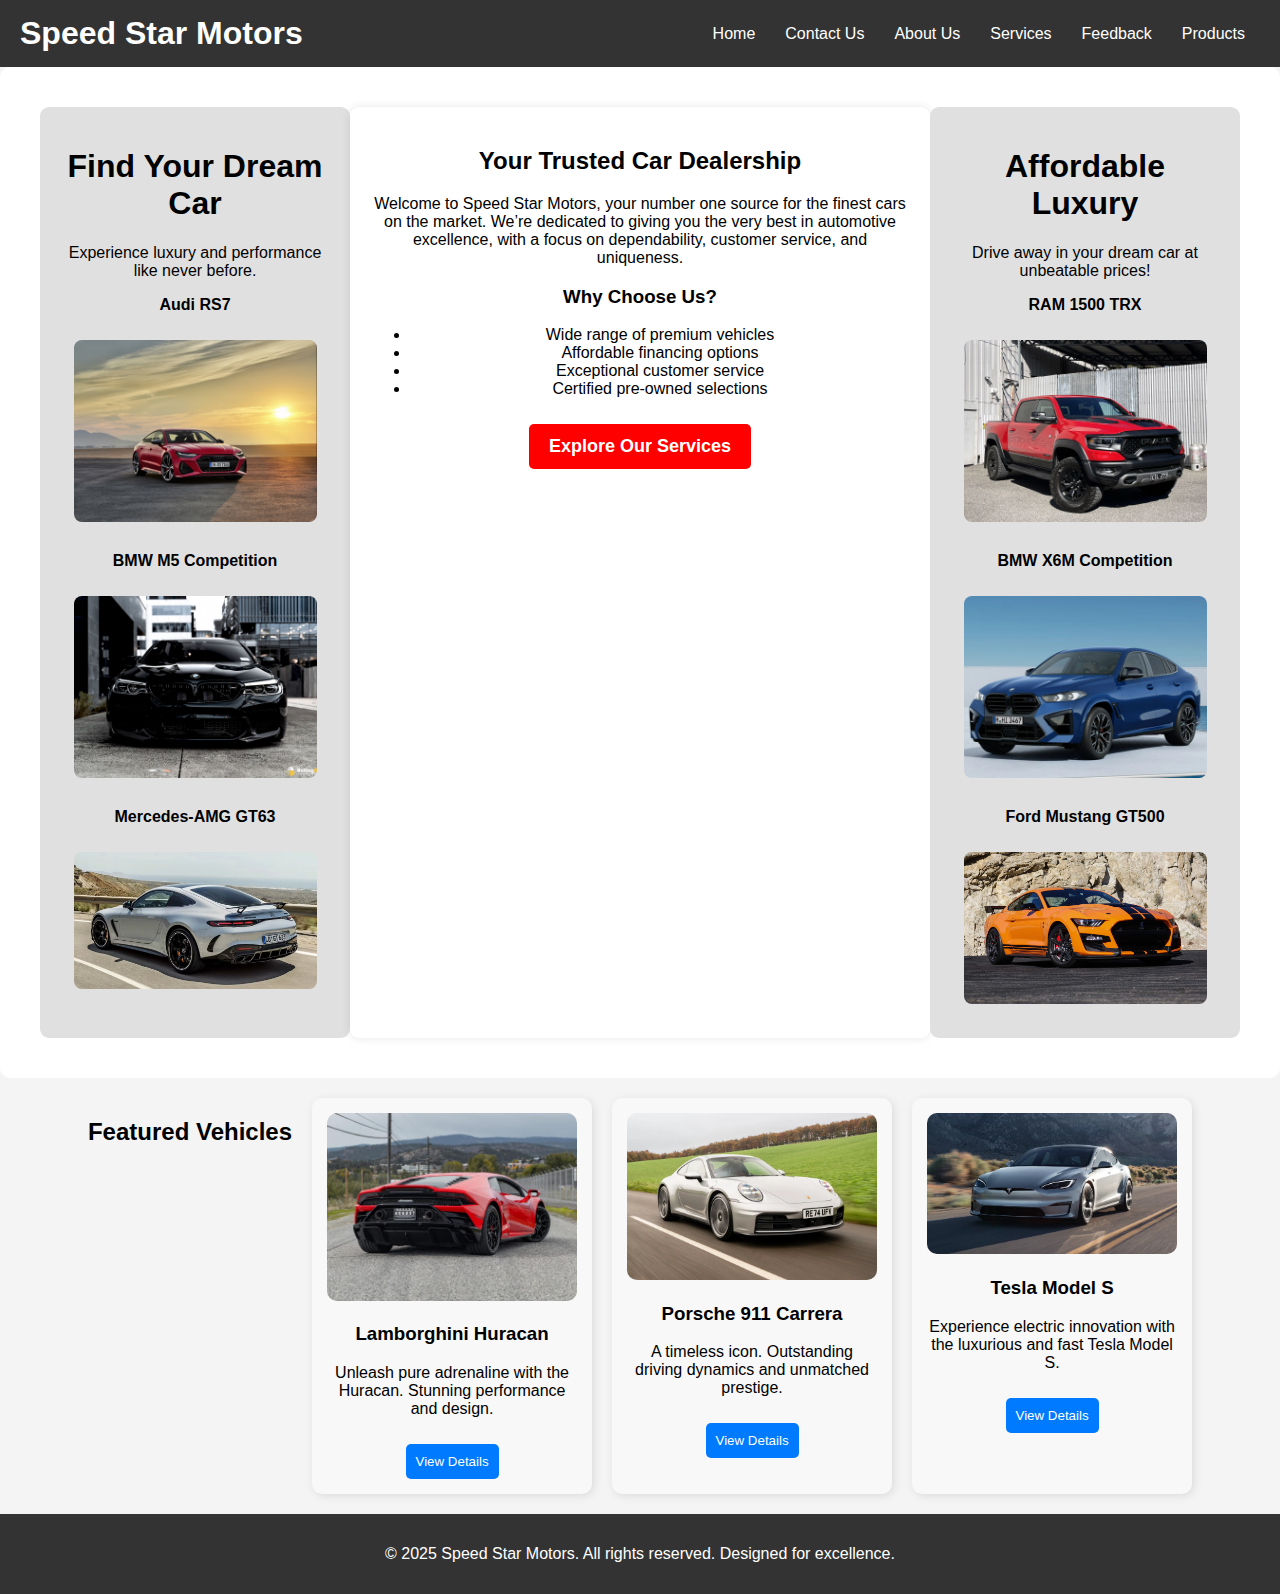
<file: index.html>
<!DOCTYPE html>
<html lang="en">
<head>
<meta charset="UTF-8">
<meta name="viewport" content="width=device-width, initial-scale=1.0">
<title>Speed Star Motors | Home</title>
<link rel="stylesheet" href="style.css">
</head>
<body>

  <header>
    <div class="logo">
	    <h1>Speed Star Motors</h1>
	  </div>
	 <nav>
	     <ul>
        <li><a href="index.html">Home</a></li>
        <li><a href="contactus.html">Contact Us</a></li>
        <li><a href="aboutus.html">About Us</a></li>
        <li><a href="services.html">Services</a></li>
        <li><a href="feedback.html">Feedback</a></li>
        <li><a href="products.html">Products</a></li>
		</ul>
     </nav>		
  </header>
  
  <section class="home-container">
    
    <aside class="sidebar left-sidebar">
      <h1>Find Your Dream Car</h1>
      <p>Experience luxury and performance like never before.</p>
      
      <p><strong>Audi RS7</strong></p>
      <img src="images/Rs7.jpg" alt="Audi RS7" width="100" height="100">
      
      <p><strong>BMW M5 Competition</strong></p> 
      <img src="images/bmw-m5-black.jpg" alt="BMW M5 Competition" width="100" height="100">

      <p><strong>Mercedes-AMG GT63</strong></p> 
      <img src="images/9vt1f7bfqw2levnk5nwwewcfqjm5.avif" alt="Mercedes-AMG GT63" width="100" height="100">
    </aside>

    <main class="main-content">
      <h2>Your Trusted Car Dealership</h2>
      <p>Welcome to Speed Star Motors, your number one source for the finest cars on the market. We’re dedicated to giving you the very best in automotive excellence, with a focus on dependability, customer service, and uniqueness.</p>

      <h3>Why Choose Us?</h3>
      <ul>
        <li>Wide range of premium vehicles</li>
        <li>Affordable financing options</li>
        <li>Exceptional customer service</li>
        <li>Certified pre-owned selections</li>
      </ul>

      <a href="services.html" class="btn">Explore Our Services</a>
    </main>

    <aside class="sidebar right-sidebar">
      <h1>Affordable Luxury</h1>
      <p>Drive away in your dream car at unbeatable prices!</p>

      <p><strong>RAM 1500 TRX</strong></p>
      <img src="images/RAM 1500 TRX.kpg.jpg" alt="RAM 1500 TRX" width="100" height="100">
      
      <p><strong>BMW X6M Competition</strong></p>
      <img src="images/X6M Comp.jpg" alt="BMW X6M Competition" width="100" height="100">

      <p><strong>Ford Mustang GT500</strong></p>
      <img src="images/ford mustang.jpg" alt="Ford Mustang GT500" width="100" height="100">
    </aside>

  </section>

  <section class="car-container">
    <h2 style="text-align:center; margin-bottom:20px;">Featured Vehicles</h2>
    <div class="car">
      <img src="images/Lamborghini Huracan.jpg" alt="Lamborghini Huracan">
      <h3>Lamborghini Huracan</h3>
      <p>Unleash pure adrenaline with the Huracan. Stunning performance and design.</p>
      <button>View Details</button>
    </div>
    <div class="car">
      <img src="images/blobid0.webp" alt="Porsche 911">
      <h3>Porsche 911 Carrera</h3>
      <p>A timeless icon. Outstanding driving dynamics and unmatched prestige.</p>
      <button>View Details</button>
    </div>
    <div class="car">
      <img src="images/2025-tesla-model-s-1-672d42e172407.avif" alt="Tesla Model S">
      <h3>Tesla Model S</h3>
      <p>Experience electric innovation with the luxurious and fast Tesla Model S.</p>
      <button>View Details</button>
    </div>
  </section>

  <footer>
    <p>&copy; 2025 Speed Star Motors. All rights reserved. Designed for excellence.</p>
  </footer>

</body>
</html>
</file>
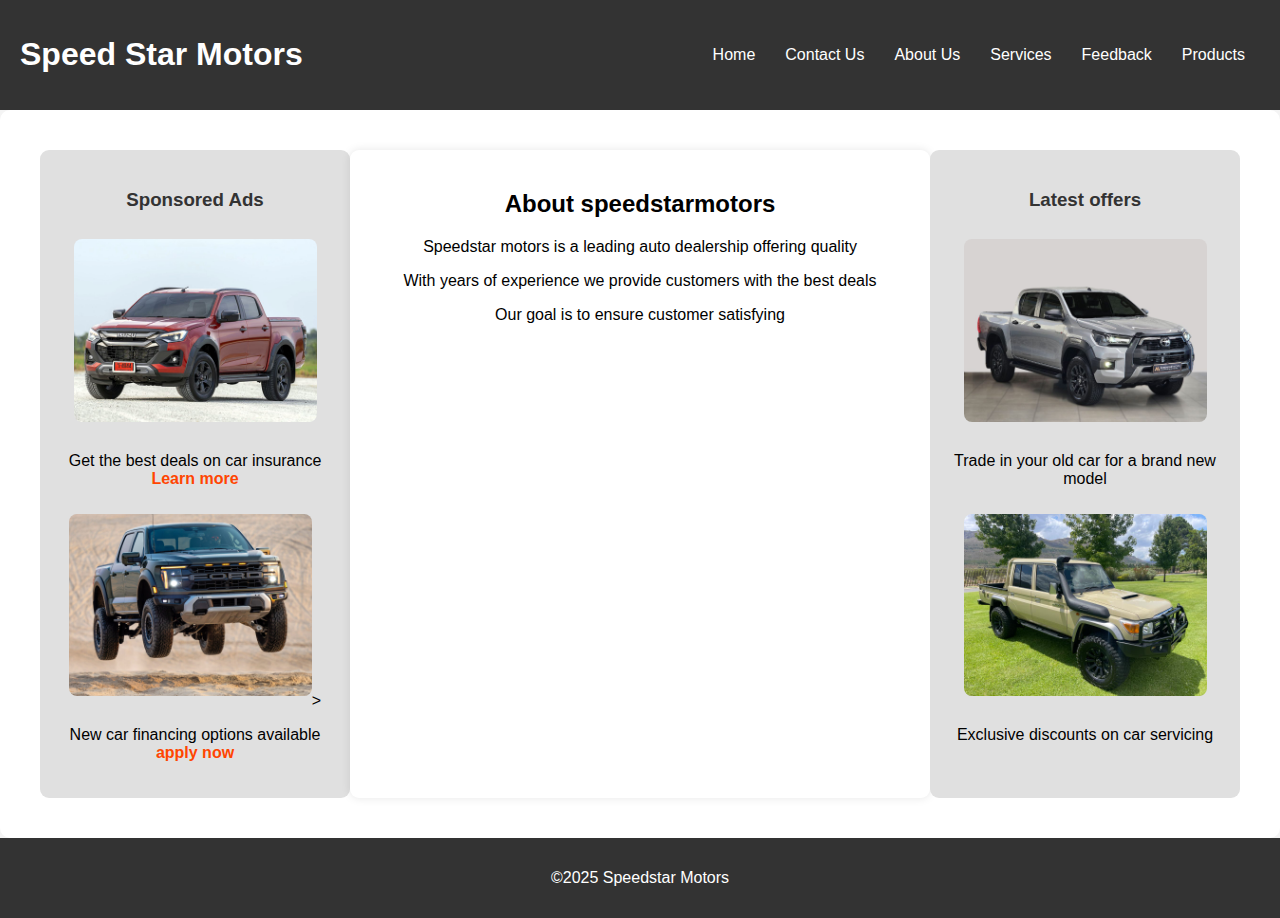
<file: aboutus.html>
<!DOCTYPE html>
<html lang="en">
<head>
    <meta charset="UTF-8">
    <meta name="viewport" content="width=device-width, initial scale=1.0">
    <title>Speed Star Motor|About Us</title>
    <link rel="stylesheet" href="style.css">
</head>

<body>
    <header>
        <h1>Speed Star Motors</h1> 
            <nav>
                <ul>
                <li><a href="index.html">Home</a></li>
                <li><a href="contactus.html">Contact Us</a></li>
                <li><a href="aboutus.html">About Us</a></li>
                <li><a href="services.html">Services</a></li>
                <li><a href="feedback.html">Feedback</a></li>
                <li><a href="products.html">Products</a></li>
			    </ul>
            </nav>		
    </header>

    <section class="about-container">
        <aside class="sidebar left-sidebar">
            <h3>Sponsored Ads</h3>
            <img src="images/D-Max.jpg" alt="Sponsored Ads" width="200" height="200">
            <p>
                Get the best deals on car insurance<a href="#"> Learn more </a>
            </p>

            <img src="images/F150 Raptor R.jpg" alt="Sponsored Ads" width="200" height="200">>
            <p>
                New car financing options available <a href="#">apply now</a>
            </p>
        </aside>

    <main class="main-content">
        <h2>About speedstarmotors</h2>
        <p>
            Speedstar motors is a leading auto dealership offering quality 
        </p>
        <p>With years of experience we provide customers with the best deals</p>
        <p>Our goal is to ensure customer satisfying </p>

    </main>
        <aside class="sidebar right-sidebar">
            <h3>Latest offers</h3>
            <img src="images/GD-6.jpg" alt="Ad 3" width="200" height="200">
            <p>
                Trade in your old car for a brand new model<a href="#"></a>
            </p>
                
            <img src="images/LX V8.jpg"  alt="Ad 4" width="200" height="200">
            <p>
                Exclusive discounts on car servicing<a href="#"></a>
            </p>
        </aside>
        
    </section>
 
    <footer>
        <p>&copy2025 Speedstar Motors</p> 
    </footer>

</body>
</html>
</file>
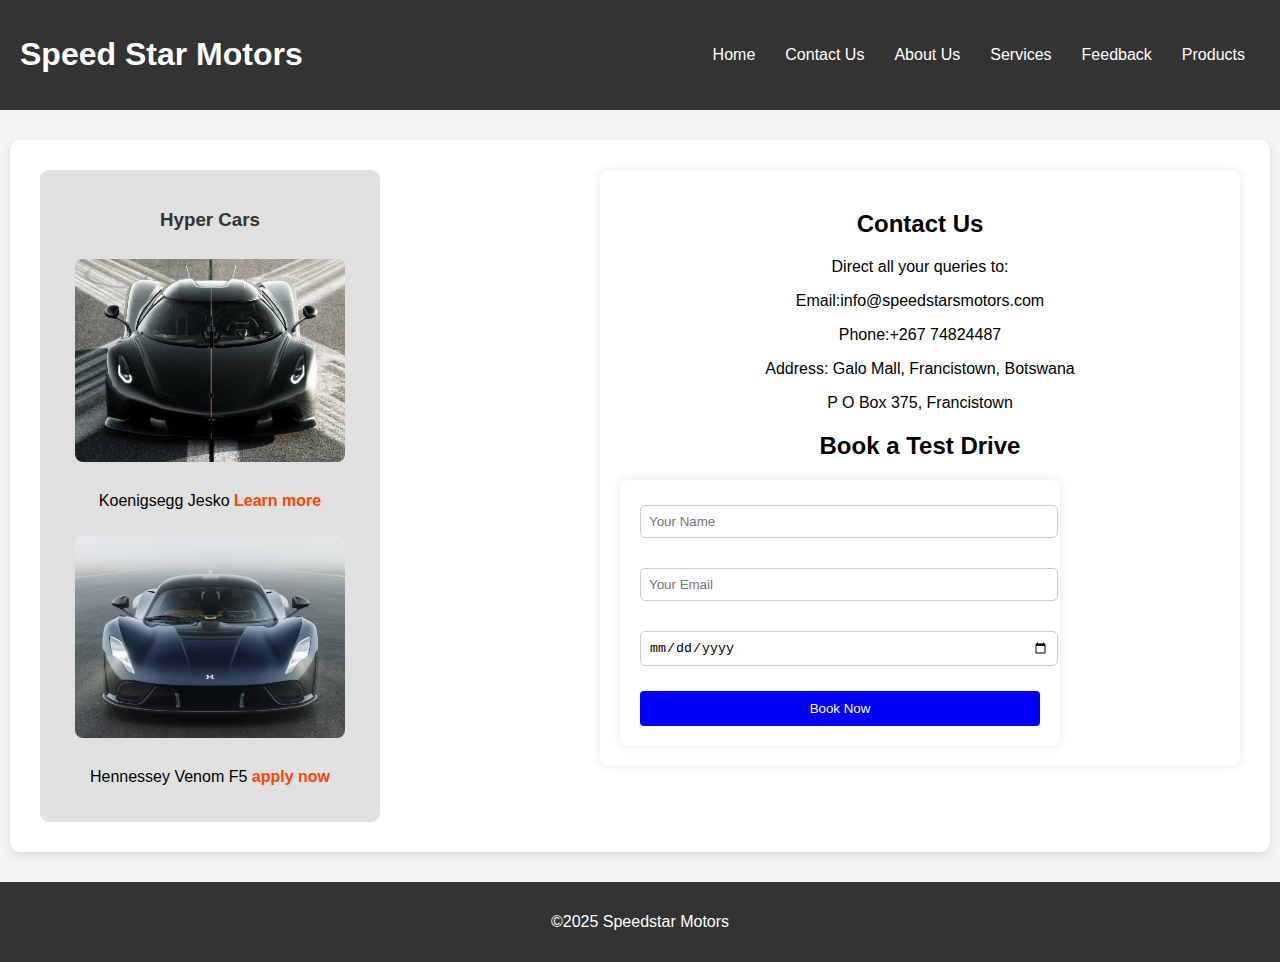
<file: contactus.html>
<!DOCTYPE html>
<html lang="en">
<head>
    <meta charset="UTF-8">
    <meta name="viewport" content="width=device-width, initial scale=1.0">
    <title>Speed Star Motor|About Us</title>
    <link rel="stylesheet" href="style.css">
</head>
<body>
     <header>
        <h1>Speed Star Motors</h1> 
         <nav>
	     <ul>
            <li><a href="index.html">Home</a></li>
            <li><a href="contactus.html">Contact Us</a></li>
            <li><a href="aboutus.html">About Us</a></li>
            <li><a href="services.html">Services</a></li>
            <li><a href="feedback.html">Feedback</a></li>
            <li><a href="products.html">Products</a></li>
		</ul>
     </nav>		
    </header>

    <section class="contact-container">
        <aside class="sidebar left-sidebar">
            <h3>Hyper Cars</h3>
           <img src="images/Koenigsegg Jesko.jpg" alt="Koenigsegg Jesko" width="200" height="200">
            <p>
                    Koenigsegg Jesko<a href="#"> Learn more </a>
            </p>
            <img src="images/Hennessey Venom F5.jpg" alt="Hennessey Venom F5" width="200" height="200">
            <p>
                Hennessey Venom F5 <a href="#">apply now</a>
            </p>
        </aside>
        <main class="main-content">
          <h2>Contact Us</h2>
          <p>Direct all your queries to:</p>
            <p>Email:info@speedstarsmotors.com</p>
            <p>Phone:+267 74824487</p>
            <p>Address: Galo Mall, Francistown, Botswana</p>
            <p>P O Box 375, Francistown</p>

            <h2>Book a Test Drive</h2>
            <form action="submit-test-drive.html" method="POST">
                <input type="text" placeholder="Your Name" required>
                 <input type="email" placeholder="Your Email" required>
                <input type="date" required>
                <button type="submit">Book Now</button>
            </form>

        </main>
    </section>
 
    <footer>
        <p>&copy2025 Speedstar Motors</p> 
    </footer>


</body>
</html>
</file>
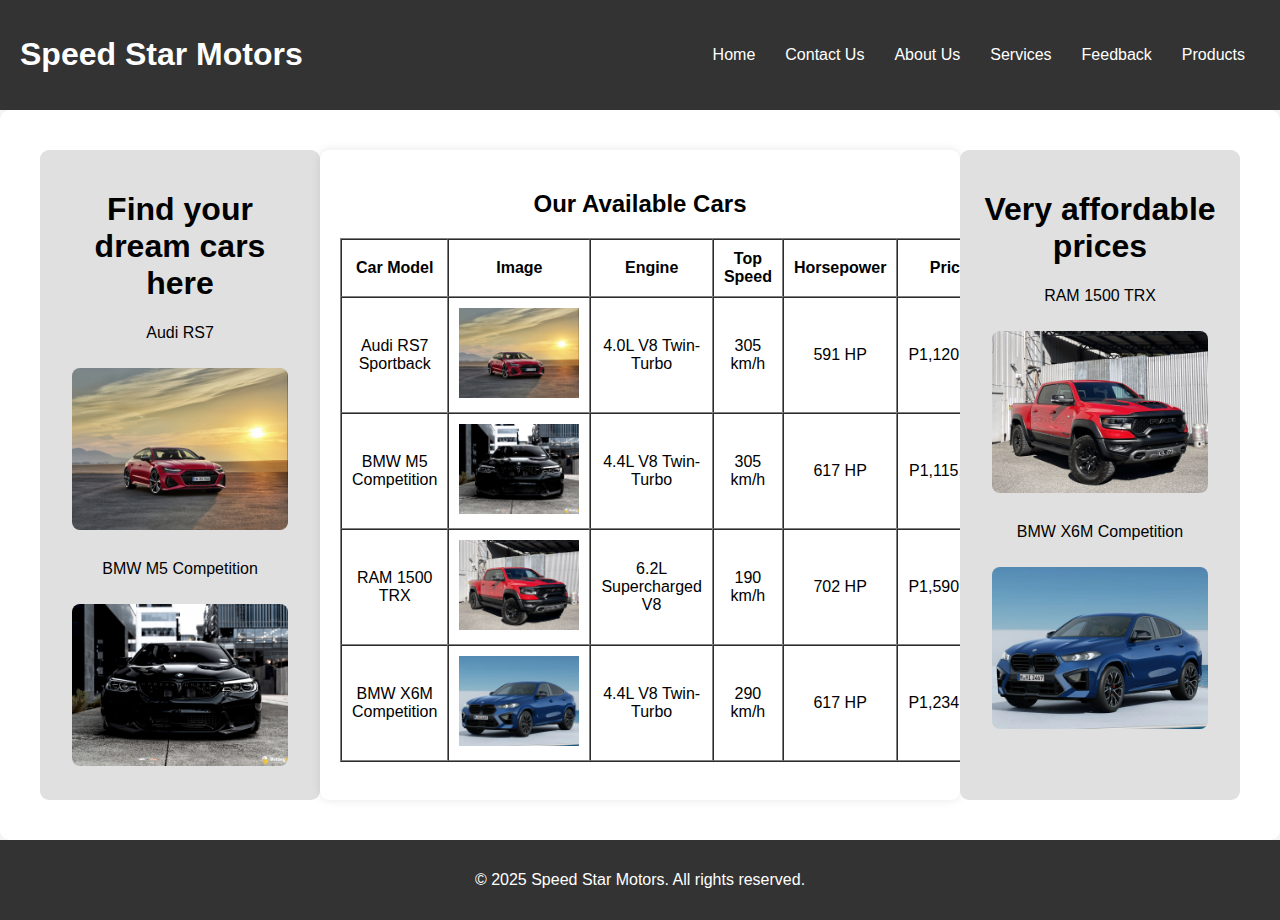
<file: products.html>
<!DOCTYPE html>
<html lang="en">
<head>
  <meta charset="UTF-8">
  <meta name="viewport" content="width=device-width, initial-scale=1.0">
  <title>Speed Star Motors | Products</title>
  <link rel="stylesheet" href="style.css">
</head>
<body>
  <header>
    <h1>Speed Star Motors</h1>
    <nav>
      <ul>
        <li><a href="index.html">Home</a></li>
        <li><a href="contactus.html">Contact Us</a></li>
        <li><a href="aboutus.html">About Us</a></li>
        <li><a href="services.html">Services</a></li>
        <li><a href="feedback.html">Feedback</a></li>
        <li><a href="products.html">Products</a></li>
      </ul>
    </nav>
  </header>

  <section class="home-container">
    <aside class="sidebar left-sidebar">
      <h1>Find your dream cars here</h1>
      <p>Audi RS7</p>
      <img src="images/Rs7.jpg" alt="Audi RS7" width="100" height="100">
      <p>BMW M5 Competition</p> 
      <img src="images/bmw-m5-black.jpg" alt="BMW M5 Competition" width="100" height="100">
    </aside>

    <main class="main-content">
      <h2>Our Available Cars</h2>
      <table border="1" cellspacing="0" cellpadding="10" class="products-table">
        <thead>
          <tr>
            <th>Car Model</th>
            <th>Image</th>
            <th>Engine</th>
            <th>Top Speed</th>
            <th>Horsepower</th>
            <th>Price</th>
          </tr>
        </thead>
        <tbody>
          <tr>
            <td>Audi RS7 Sportback</td>
            <td><img src="images/Rs7.jpg" alt="Audi RS7" width="120"></td>
            <td>4.0L V8 Twin-Turbo</td>
            <td>305 km/h</td>
            <td>591 HP</td>
            <td>P1,120,000</td>
          </tr>
          <tr>
            <td>BMW M5 Competition</td>
            <td><img src="images/bmw-m5-black.jpg" alt="BMW M5" width="120"></td>
            <td>4.4L V8 Twin-Turbo</td>
            <td>305 km/h</td>
            <td>617 HP</td>
            <td>P1,115,000</td>
          </tr>
          <tr>
            <td>RAM 1500 TRX</td>
            <td><img src="images/RAM 1500 TRX.kpg.jpg" alt="RAM 1500 TRX" width="120"></td>
            <td>6.2L Supercharged V8</td>
            <td>190 km/h</td>
            <td>702 HP</td>
            <td>P1,590,000</td>
          </tr>
          <tr>
            <td>BMW X6M Competition</td>
            <td><img src="images/X6M Comp.jpg" alt="BMW X6M Competition" width="120"></td>
            <td>4.4L V8 Twin-Turbo</td>
            <td>290 km/h</td>
            <td>617 HP</td>
            <td>P1,234,000</td>
          </tr>
        </tbody>
      </table>
    </main>

    <aside class="sidebar right-sidebar">
      <h1>Very affordable prices</h1>
      <p>RAM 1500 TRX</p>
      <img src="images/RAM 1500 TRX.kpg.jpg" alt="RAM 1500 TRX" width="100" height="100">
      <p>BMW X6M Competition</p>
      <img src="images/X6M Comp.jpg"BMW X6M Competition" width="100" height="100">
    </aside>
  </section>

  <footer>
    <p>&copy; 2025 Speed Star Motors. All rights reserved.</p>
  </footer>
</body>
</html>
</file>
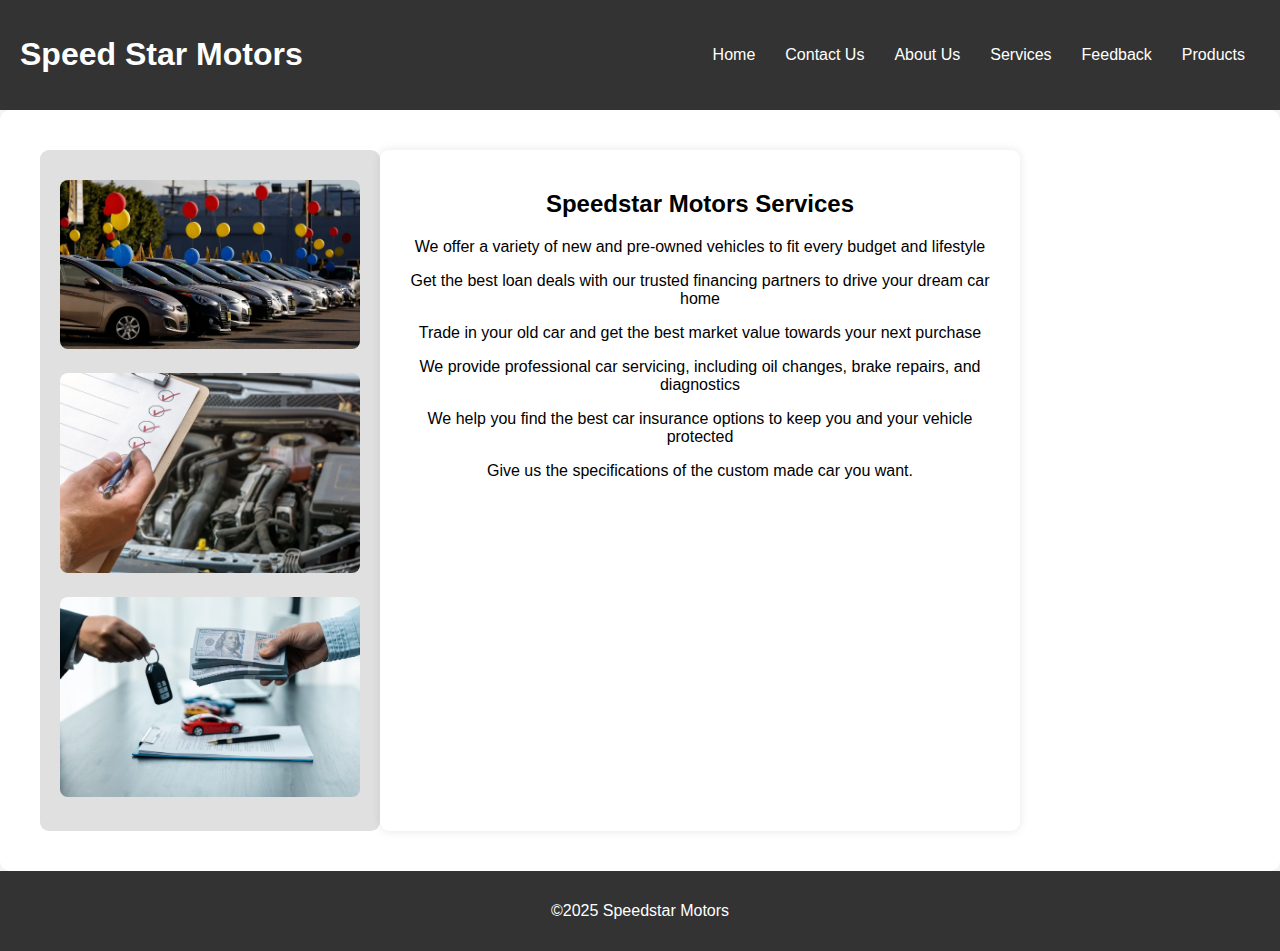
<file: services.html>
<!DOCTYPE html>
<html lang="en">
<head>
    <meta charset="UTF-8">
    <meta name="viewport" content="width=device-width, initial scale=1.0">
    <title>Speed Star Motor|About Us</title>
    <link rel="stylesheet" href="style.css">
</head>
<body>

     <header>
        <h1>Speed Star Motors</h1> 
         <nav>
	     <ul>
        <li><a href="index.html">Home</a></li>
        <li><a href="contactus.html">Contact Us</a></li>
        <li><a href="aboutus.html">About Us</a></li>
        <li><a href="services.html">Services</a></li>
        <li><a href="feedback.html">Feedback</a></li>
        <li><a href="products.html">Products</a></li>
		</ul>
     </nav>		
    </header>

    <section class="services-container">
        <aside class="sidebar left-sidebar">
            <div class="row">
                <div class="column">
                  <img src="images/Cars in stock.webp" alt="Snow" style="width:100%">
                </div>
                <div class="column">
                  <img src="images/checking-the-technical-condition-of-a-car-blog-images-2022-02-feb-fcac-web-bsro.jpg" alt="Forest" style="width:100%">
                </div>
                <div class="column">
                  <img src="images/how_to_trade_in_a_car_1600.avif" alt="Mountains" style="width:100%">
                </div>
              </div>
        </aside>

        <main class="main-content">
          <h2>Speedstar Motors Services</h2>
          <p>We offer a variety of new and pre-owned vehicles to fit every budget and lifestyle</p>
          <p>Get the best loan deals with our trusted financing partners to drive your dream car home</p>
          <p>Trade in your old car and get the best market value towards your next purchase</p>
          <p>We provide professional car servicing, including oil changes, brake repairs, and diagnostics</p>
          <p>We help you find the best car insurance options to keep you and your vehicle protected</p>
          <p>Give us the specifications of the custom made car you want.</p>
        </main>  
    </section>
 
  <footer>
   <p>&copy2025 Speedstar Motors</p> 
  </footer>
  
</body>
</html>
</file>
<file: style.css>
body {
  font-family: Arial, sans-serif;
  margin: 0;
  padding: 0;
  background-color: #f4f4f4;
  color: #333;
}

header {
  display: flex;
  justify-content: space-between;
  align-items: center;
  background-color: #333;
  color: white;
  padding: 15px 20px;
}

.logo h1 {
  margin: 0;
}

nav ul {
  list-style: none;
  padding: 0;
  margin: 0;
  display: flex;
}

nav ul li {
  margin: 0 15px;
}

nav ul li a {
  color: white;
  text-decoration: none;
}

nav ul li .active {
  font-weight: bold;
  border-bottom: 2px solid #ff4500;
}

section {
  background: #f4f4f4;
  color: black;
  text-align: center;
  padding: 50px 20px;
}

footer {
  background: #333;
  color: white;
  text-align: center;
  padding: 15px;
}

/* Containers */
.about-container,
.home-container,
.services-container {
  display: flex;
  flex-direction: row;
  background: white;
  padding: 40px;
  border-radius: 10px;
}

/* Sidebar */
.sidebar {
  width: 25%;
  padding: 20px;
  text-align: center;
  background: #e0e0e0;
  border-radius: 9px;
}

.sidebar img {
  width: 90%;
  max-width: 300px;
  height: auto;
  border-radius: 8px;
  margin: 10px 0;
}

.sidebar h3 {
  color: #333;
}

.sidebar a {
  font-weight: bold;
  text-decoration: none;
  color: #ff4500;
}

.sidebar a:hover {
  text-decoration: underline;
}

/* Main content */
.main-content {
  width: 50%;
  background: white;
  padding: 20px;
  border-radius: 9px;
  box-shadow: 0px 0px 10px rgba(0, 0, 0, 0.1);
}

/* Buttons */
.btn {
  display: inline-block;
  margin-top: 10px;
  padding: 12px 20px;
  background: red;
  color: white;
  text-decoration: none;
  font-size: 18px;
  font-weight: bold;
  border-radius: 5px;
  transition: 0.3s ease-in-out;
}

.btn:hover {
  background: darkred;
}

/* Car Section */
.car-container {
  display: flex;
  flex-wrap: wrap;
  gap: 20px;
  justify-content: center;
  padding: 20px;
}

.car {
  background: #f8f8f8;
  padding: 15px;
  border-radius: 10px;
  text-align: center;
  box-shadow: 2px 2px 10px rgba(0, 0, 0, 0.1);
  max-width: 250px;
}

.car img {
  width: 100%;
  height: auto;
  border-radius: 10px;
}

.car button {
  background-color: #007bff;
  color: white;
  border: none;
  padding: 10px;
  cursor: pointer;
  border-radius: 5px;
  margin-top: 10px;
}

.car button:hover {
  background-color: #0056b3;
}

/* Contact Section */
.contact-container {
  display: flex;
  justify-content: space-between;
  align-items: flex-start;
  padding: 30px;
  max-width: 1200px;
  margin: 30px auto;
  background: white;
  box-shadow: 0 4px 8px rgba(0, 0, 0, 0.1);
  border-radius: 10px;
  gap: 20px;
}

/* Car Gallery */
.cars-container {
  margin: 100px 0 0 200px;
  width: 70%;
  height: 450px;
  display: flex;
  justify-content: center;
  gap: 10px;
}

.cars-container img {
  width: 10%;
  height: 100%;
  object-fit: cover;
  border-radius: 10px;
  border: 2px solid rgba(255, 255, 255, 0.684);
  transition: all ease-in-out 0.5s;
}

.cars-container img:hover {
  width: 25%;
}

/* Form */
form {
  background: white;
  padding: 20px;
  border-radius: 8px;
  width: 400px;
  box-shadow: 0 0 10px rgba(0, 0, 0, 0.1);
}

label {
  font-weight: bold;
}

input,
textarea {
  width: 100%;
  padding: 8px;
  margin-top: 5px;
  margin-bottom: 15px;
  border: 1px solid #ccc;
  border-radius: 4px;
}

button {
  background: blue;
  color: white;
  padding: 10px;
  border: none;
  border-radius: 4px;
  cursor: pointer;
}

button:hover {
  background: darkblue;
}

/* Error messages */
.error {
  color: red;
}

/* Responsive */
@media screen and (max-width: 968px) {
  .about-container,
  .home-container,
  .services-container {
    flex-direction: column;
    align-items: center;
  }

  .sidebar,
  .main-content {
    width: 90%;
    margin-bottom: 20px;
  }
}

@media screen and (max-width: 480px) {
  header {
    flex-direction: column;
    text-align: center;
  }

  nav ul {
    flex-direction: column;
    padding-top: 10px;
  }

  .about-container,
  .home-container,
  .services-container {
    flex-direction: column;
    align-items: center;
  }

  .main-content {
    width: 100%;
  }
}

form {
  display: flex;
  flex-direction: column;
  gap: 10px;
}

input, textarea {
  padding: 8px;
  width: 100%;
  border: 1px solid #ccc;
  border-radius: 5px;
}

.submit-btn {
  background-color: #ff6600;
  color: white;
  border: none;
  padding: 10px;
  border-radius: 5px;
  cursor: pointer;
}

.submit-btn:hover {
  background-color: #e65c00;
}

.error-message {
  color: red;
  font-size: 0.8em;
}
</file>
